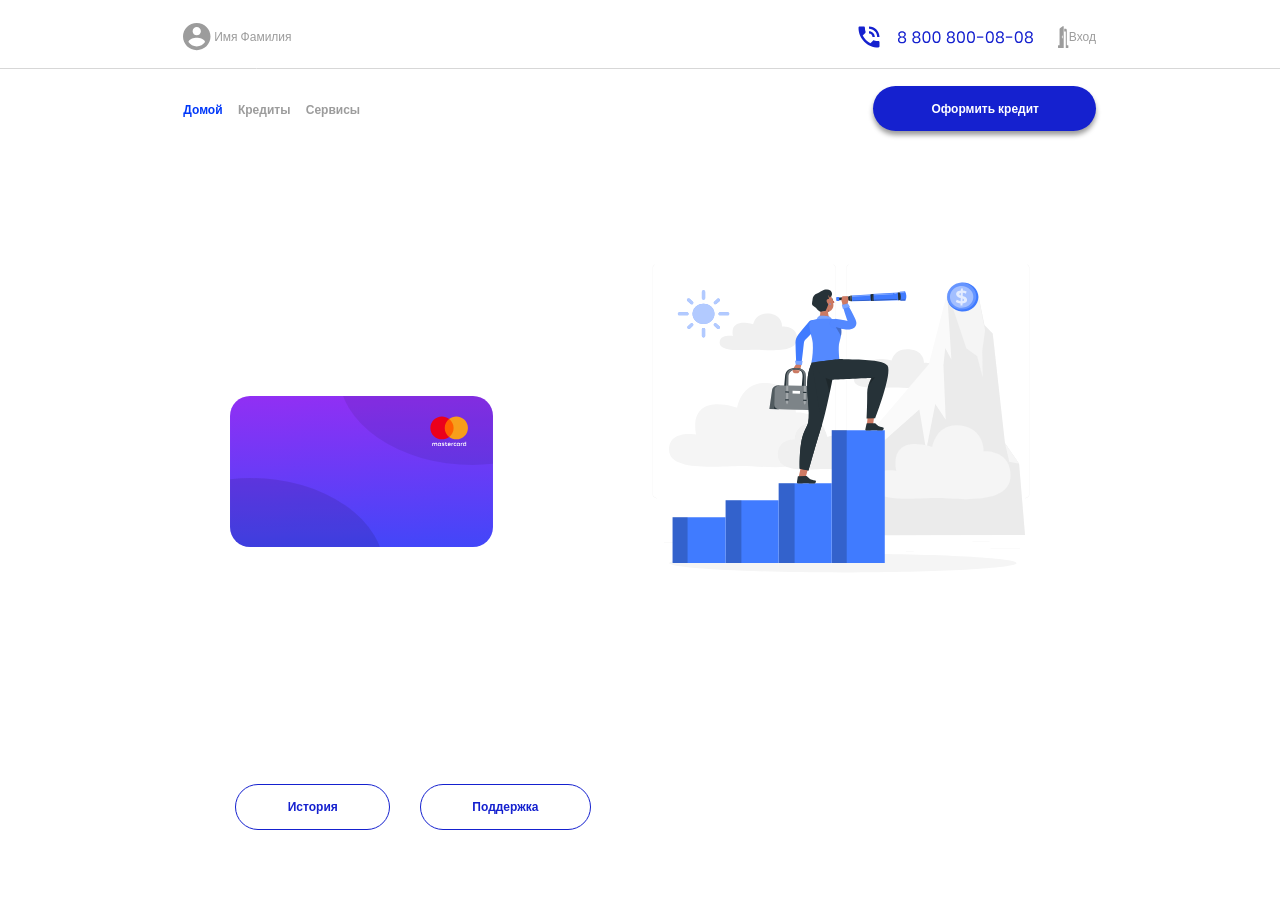
<file: index.html>
<!DOCTYPE html>
<html lang="en">
<head>
    <meta charset="UTF-8">
    <meta name="viewport" content="width=device-width, initial-scale=1.0">
    <title>Домой</title>
    <link rel="stylesheet" href="style.css"> 
    <link rel="shortcut icon" href="images/favicon.svg" type="image/x-icon">
    <link rel="preconnect" href="https://fonts.googleapis.com">
    <link rel="preconnect" href="https://fonts.gstatic.com" crossorigin>
    <link href="https://fonts.googleapis.com/css2?family=Poppins:ital,wght@0,100;0,200;0,300;0,400;0,500;0,600;0,700;0,800;0,900;1,100;1,200;1,300;1,400;1,500;1,600;1,700;1,800;1,900&display=swap" rel="stylesheet">
    <link href="https://fonts.googleapis.com/css2?family=ABeeZee:ital@0;1&display=swap" rel="stylesheet">
</head>
<body>

    <header class="header">

        <div class="header-top">
            <div class= "header-top__container">
                <nav class="header-top__nav">
                    <div class="user-info">
                        <img src="images/Acc.svg" alt="">
                        <span class="user-name">Имя Фамилия</span>
                    </div>
                    <ul class="header-top__list">
                        <img src="images/Contact.svg" alt="">
                        <div class="login">
                            <img src="images/Vector.svg" alt="">
                            <button type="button" class="auth-button">Вход</button>
                        </div>
                    </ul>
                </nav>
            </div>
        </div>

        <div class="line">
            <div class= "line__container">
                <nav class="line__nav">
                    <img src="images/Line 1.svg" alt="">
                </nav>
            </div>        
        </div>

        <div class="header-bottom">
            <div class= "header-bottom__container">
                <nav class="header-bottom__nav">
                    <ul class="header-bottom__list">
                        <li class="header-bottom__list-item">
                            <a class="header-bottom__list-link active" href="/">Домой</a>
                        </li>
                        <li class="header-bottom__list-item">
                            <a class="header-bottom__list-link" href="credit.html">Кредиты</a>
                        </li>
                        <li class="header-bottom__list-item">
                            <a class="header-bottom__list-link" href="services.html">Сервисы</a>
                        </li>
                    </ul>
                    <a class="header__button" href="credit.html">Оформить кредит</a>
                </nav>
            </div>
        </div>
    </header>

    <main>
        <section class="hero">
            <div class="hero__container">
                <div class="hero__content">
                    <div class="hero__card" id="cardContainer">
                        <div class="card-background">
                            <img src="images/Card 1.svg" alt="Card background" class="card-bg-image">
                        </div>
                        <div class="card-details" id="cardDetails">
                            <div class="card-balance">
                                <span class="card-label">Баланс</span>
                                <span class="card-balance-amount" id="cardBalance"></span>
                            </div>
                            <div class="card-number">
                                <span class="card-number-value" id="cardNumber"></span>
                                <span class="card-expiry-value" id="cardExpiry"></span>
                            </div>
                        </div>
                    </div>
                    <div class="hero__buttons">
                        <a class="hero__button" href="/">История</a>
                        <a class="hero__button" href="/">Поддержка</a>
                    </div>
                </div>
            </div>

            <img class="hero__image" src="images/Business.svg" alt="">
        
        </section>
    </main>
    <div id="loginModal" class="login-modal">
        <div class="login-modal-content">
            <div class="login-modal-header">
                <h3>Вход в личный кабинет</h3>
                <span class="close-modal">&times;</span>
            </div>
            
            <form id="loginForm">
                <div class="form-group">
                    <label for="loginInput">Логин</label>
                    <input type="text" id="loginInput" placeholder="Введите логин" required>
                </div>
                
                <div class="form-group">
                    <label for="passwordInput">Пароль</label>
                    <input type="password" id="passwordInput" placeholder="Введите пароль" required>
                </div>
                
                <button type="submit" class="login-submit-btn">Войти</button>
            </form>
        </div>
    </div>   
    <script src="index.js"></script>
</body>
</html>
</file>
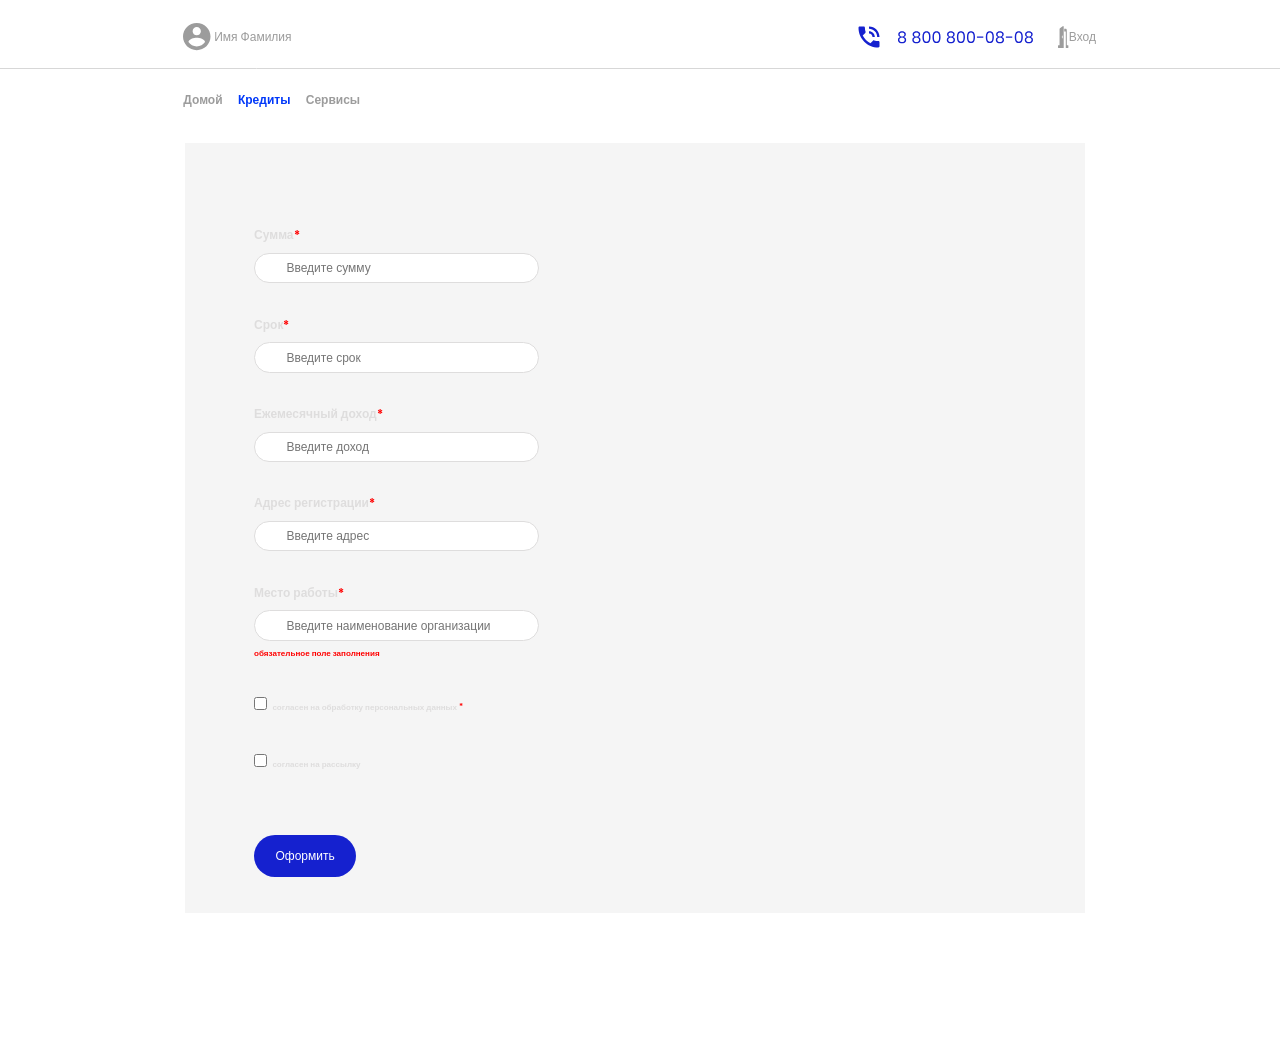
<file: credit.html>
<!DOCTYPE html>
<html lang="en">
<head>
    <meta charset="UTF-8">
    <meta name="viewport" content="width=device-width, initial-scale=1.0">
    <title>Кредиты</title>
    <link rel="stylesheet" href="credit_style.css"> 
    <link rel="shortcut icon" href="images/favicon.svg" type="image/x-icon">
    <link rel="preconnect" href="https://fonts.googleapis.com">
    <link rel="preconnect" href="https://fonts.gstatic.com" crossorigin>
    <link href="https://fonts.googleapis.com/css2?family=Poppins:ital,wght@0,100;0,200;0,300;0,400;0,500;0,600;0,700;0,800;0,900;1,100;1,200;1,300;1,400;1,500;1,600;1,700;1,800;1,900&display=swap" rel="stylesheet">
</head>
<body>
    <header class="header">

        <div class="header-top">
            <div class= "header-top__container">
                <nav class="header-top__nav">
                    <div class="user-info">
                        <img src="images/Acc.svg" alt="">
                        <span class="user-name">Имя Фамилия</span>
                    </div>
                    <ul class="header-top__list">
                        <img src="images/Contact.svg" alt="">
                        <div class="login">
                            <img src="images/Vector.svg" alt="">
                            <button type="button" class="auth-button">Вход</button>
                        </div>
                    </ul>
                </nav>
            </div>
        </div>

        <div class="line">
            <div class= "line__container">
                <nav class="line__nav">
                    <img src="images/Line 1.svg" alt="">
                </nav>
            </div>        
        </div>

        <div class="header-bottom">
            <div class= "header-bottom__container">
                <nav class="header-bottom__nav">
                    <ul class="header-bottom__list">
                        <li class="header-bottom__list-item">
                            <a class="header-bottom__list-link " href="index.html">Домой</a>
                        </li>
                        <li class="header-bottom__list-item">
                            <a class="header-bottom__list-link active" href="/">Кредиты</a>
                        </li>
                        <li class="header-bottom__list-item">
                            <a class="header-bottom__list-link" href="services.html">Сервисы</a>
                        </li>
                    </ul>
                </nav>
            </div>
        </div>
    </header>

    <main>
        <div class="background">
            <form class="credit-form">
                <div class="forms">
                    <p>Сумма</p>
                    <input type="text" placeholder="Введите сумму">
                    <p>Срок</p>
                    <input type="text" placeholder="Введите срок">
                    <p>Ежемесячный доход</p>
                    <input type="text" placeholder="Введите доход">
                    <p>Адрес регистрации</p>
                    <input type="text" placeholder="Введите адрес">
                    <p>Место работы</p>
                    <input type="text" placeholder="Введите наименование организации">
                </div>
                <div class="discription">
                    <p>обязательное поле заполнения</p>
                </div>
                <div class="agreements">
                    <label>
                    <input type="checkbox"> 
                    согласен на обработку персональных данных
                    </label>
                    <br>
                    <label>
                    <input type="checkbox"> 
                    согласен на рассылку
                    </label>
                </div>
            </form>
                <button type="submit" class="credit-button">
                    Оформить
                </button>
        </div>
    
        <div id="modal" class="modal">
            <div class="modal-content">
                <div class="modal-inner">
                    <img src="images/Operation_ok.svg" class="modal-icon">
                    <div class="modal-text-wrapper">
                        <p class="modal-title">Заявка оформлена</p>
                        <p class="modal-title">Банк рассмотрит заявление в течение 1 рабочего дня</p>
                    </div>
                </div>
            </div>
        </div>
    </main>
    <div id="loginModal" class="login-modal">
        <div class="login-modal-content">
            <div class="login-modal-header">
                <h3>Вход в личный кабинет</h3>
                <span class="close-modal">&times;</span>
            </div>
            
            <form id="loginForm">
                <div class="form-group">
                    <label for="loginInput">Логин</label>
                    <input type="text" id="loginInput" placeholder="Введите логин" required>
                </div>
                
                <div class="form-group">
                    <label for="passwordInput">Пароль</label>
                    <input type="password" id="passwordInput" placeholder="Введите пароль" required>
                </div>
                
                <button type="submit" class="login-submit-btn">Войти</button>
            </form>
        </div>
    </div> 
    <script src="index.js"></script>   
    <script src="credit.js"></script>
</body>
</html>
</file>
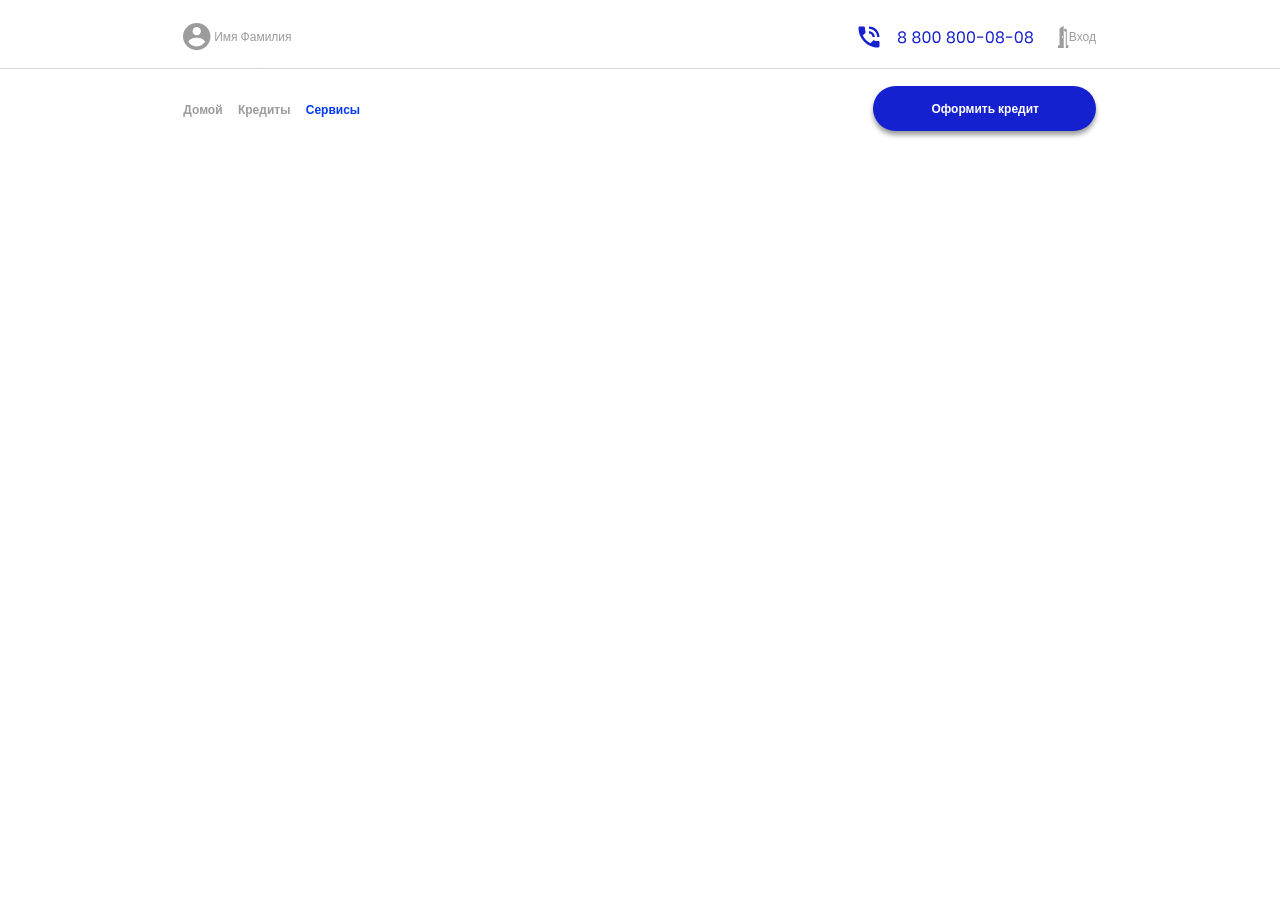
<file: services.html>
<!DOCTYPE html>
<html lang="en">
<head>
    <meta charset="UTF-8">
    <meta name="viewport" content="width=device-width, initial-scale=1.0">
    <title>Сервисы</title>
    <link rel="stylesheet" href="services_style.css"> 
    <link rel="shortcut icon" href="images/favicon.svg" type="image/x-icon">
    <link rel="preconnect" href="https://fonts.googleapis.com">
    <link rel="preconnect" href="https://fonts.gstatic.com" crossorigin>
    <link href="https://fonts.googleapis.com/css2?family=Poppins:ital,wght@0,100;0,200;0,300;0,400;0,500;0,600;0,700;0,800;0,900;1,100;1,200;1,300;1,400;1,500;1,600;1,700;1,800;1,900&display=swap" rel="stylesheet">
</head>
<body>
   <header class="header">

        <div class="header-top">
            <div class= "header-top__container">
                <nav class="header-top__nav">
                    <div class="user-info">
                        <img src="images/Acc.svg" alt="">
                        <span class="user-name">Имя Фамилия</span>
                    </div>
                    <ul class="header-top__list">
                        <img src="images/Contact.svg" alt="">
                        <div class="login">
                            <img src="images/Vector.svg" alt="">
                            <button type="button" class="auth-button">Вход</button>
                        </div>
                    </ul>
                </nav>
            </div>
        </div>

        <div class="line">
            <div class= "line__container">
                <nav class="line__nav">
                    <img src="images/Line 1.svg" alt="">
                </nav>
            </div>        
        </div>

        <div class="header-bottom">
            <div class= "header-bottom__container">
                <nav class="header-bottom__nav">
                    <ul class="header-bottom__list">
                        <li class="header-bottom__list-item">
                            <a class="header-bottom__list-link " href="index.html">Домой</a>
                        </li>
                        <li class="header-bottom__list-item">
                            <a class="header-bottom__list-link" href="credit.html">Кредиты</a>
                        </li>
                        <li class="header-bottom__list-item">
                            <a class="header-bottom__list-link active" href="/">Сервисы</a>
                        </li>
                    </ul>
                    <a class="header__button" href="credit.html">Оформить кредит</a>
                </nav>
            </div>
        </div>
    </header>
    <div id="loginModal" class="login-modal">
        <div class="login-modal-content">
            <div class="login-modal-header">
                <h3>Вход в личный кабинет</h3>
                <span class="close-modal">&times;</span>
            </div>
            
            <form id="loginForm">
                <div class="form-group">
                    <label for="loginInput">Логин</label>
                    <input type="text" id="loginInput" placeholder="Введите логин" required>
                </div>
                
                <div class="form-group">
                    <label for="passwordInput">Пароль</label>
                    <input type="password" id="passwordInput" placeholder="Введите пароль" required>
                </div>
                
                <button type="submit" class="login-submit-btn">Войти</button>
            </form>
        </div>
    </div> 
    <script src="index.js"></script>   
</body>
</html>
</file>
<file: style.css>
* {
    margin: 0;
    padding: 0;
    box-sizing: border-box;
}

body{
    font-family: "Poppins", sans-serif;
    min-height: 100vh;
}

.header{
    position: fixed;
    width: 100%;
    background: white;
    z-index: 999;
    top: 0;
}

.header-top{
    padding-top: 2.59vh;        /* 26.72px / 1034px * 100 = 2.59vh */
    padding-left: 14.32vw;      /* 275px / 1920px * 100 = 14.32vw */
    padding-right: 14.38vw;     /* 276px / 1920px * 100 = 14.38vw */
}

.header-top__container{
    max-width: 1352px;
    margin-inline: auto;
}
.user-info{
    display: flex;
    justify-content: space-between;
    align-items: center;
    gap: 0.23vw;
}
.user-name{
    color: #9C9C9C;
    font-size: clamp(12px, 0.83vw, 16px);
}
.user-name.authorized{
    color: #0138F9;
    font-weight: 600;
}

.header-top__nav{
    display: flex;
    justify-content: space-between;
    align-items: center;
}

.header-top__list{
    display: flex;
    gap: 1.2vw;                /* 23px / 1920px * 100 = 1.2vw */
}
.login{
    display: flex;
    justify-content: space-between;
    align-items: center;
}
.auth-button{
    color: #9C9C9C;
    font-size: clamp(12px, 0.83vw, 16px);
    background: none;
    border: none;
    white-space: nowrap;
    cursor: pointer;
    
}

.line{
    padding-top: 1.81vh;        /* 18.72px / 1034px * 100 = 1.81vh */
}

.line__container{
    max-width: 1352px;
    margin-inline: auto;
}

.line__nav{
    display: flex;
}

.header-bottom{
    padding-top: 1.96vh;        /* 20.28px / 1034px * 100 = 1.96vh */
    padding-left: 14.32vw;      /* 275px / 1920px * 100 = 14.32vw */
    padding-right: 14.38vw;     /* 276px / 1920px * 100 = 14.38vw */
    padding-bottom: 0.97vh;
}

.header-bottom__container{
    max-width: 1369px;
    margin-inline: auto;
}

.header-bottom__nav{
    display: flex;
    justify-content: space-between;
    align-items: center;
}

.header-bottom__list{
    display: flex;
    list-style: none;
    gap: 1.2vw;                /* 23px / 1920px * 100 = 1.2vw */
}

.header-bottom__list-link{
    font-family: "Poppins", sans-serif;
    font-weight: 600;
    font-size: clamp(12px, 0.83vw, 16px);  /* 16px / 1920px * 100 = 0.83vw */
    color: #9C9C9C;
}

.header-bottom__list-link.active{
    color: #0138F9;
    transition: color 0.3s;
}

.header-bottom__list-link:hover{
    color:#0138F9;
}

a {
    text-decoration: none;
}

.header__button{
    font-weight: 600;
    color: white;
    padding-left: 4.54vw;       /* 87.14px / 1920px * 100 = 4.54vw */
    padding-right: 4.45vw;      /* 85.36px / 1920px * 100 = 4.45vw */
    padding-top: 1.54vh;        /* 15.88px / 1034px * 100 = 1.54vh */
    padding-bottom: 1.47vh;     /* 15.25px / 1034px * 100 = 1.47vh */
    background-color: #1521CF;
    border-radius: 64px;
    transition: 0.3s;
    box-shadow: 0px 4px 5px #9C9C9C;
    white-space: nowrap;
    font-size: clamp(12px, 0.83vw, 16px);
}

.header__button:hover{
    opacity: 70%;
    box-shadow: 0px 6px 15px #9C9C9C;
}

.hero{
    padding-block: 10.25vh;     /* 106px / 1034px * 100 = 10.25vh */
}

.hero__container{
    
    position: relative;
    min-height: 60vh;
}

.hero__card {
    position: relative;
    padding-top: 33.75vh;
    padding-left: 17.97vw;
    padding-right: 61.46vw;
}

.card-background {
    position: relative;
}

.card-bg-image {
    width: 100%;
    height: auto;
    display: block;
}

.card-details {
    position: absolute;
    top: 0;
    left: 0;
    width: 100%;
    height: 100%;
    display: none;
    flex-direction: column;
    justify-content: center;
    padding-top: 33.75vh;
    padding-left: 19.95vw;
    color: white;
    z-index: 10;
}

.card-label {
    display: block;
    font-family: "ABeeZee", sans-serif;
    font-size: 0.73vw;
    opacity: 0.54;
    font-style: italic;
}

.card-balance-amount {
    padding-top: 1.1vh;
    font-family: "ABeeZee", sans-serif;
    font-size: 1.46vw;
    font-weight: 500;
    display: block;
    font-style: italic;
}

.card-number {
    display: flex;
    padding-top: 8.2vh;
    gap: 5.52vw;
}

.card-number-value {
    
    font-size: 0.73vw;
    font-family: "ABeeZee", sans-serif;
    font-style: italic;
    opacity: 0.9;
    letter-spacing: 0.03vw;
}

.card-expiry-value {
    font-size:  0.73vw;
    font-family: "ABeeZee", sans-serif;
    font-style: italic;
    letter-spacing: 0.03vw;
    
}

.card-details {
    animation: fadeInUp 0.5s ease;
}

@keyframes fadeInUp {
    from {
        opacity: 0;
        transform: translateY(40px);
    }
    to {
        opacity: 1;
        transform: translateY(0);
    }
}

.hero__image{
    position: absolute;
    top: 24.18vh;              
    right: 16.77vw;            /* 322px / 1920px * 100 = 16.77vw */
    max-width: 35%;
    height: auto;
}

.hero__buttons{
    display: flex;
    list-style: none;
    gap: 2.34vw;               /* 45px / 1920px * 100 = 2.34vw */
    padding-left: 18.39vw;      /* 353px / 1920px * 100 = 18.39vw */
    padding-top: 26.31vh;       /* 272px / 1034px * 100 = 26.31vh */
    flex-wrap: wrap;
}

.hero__button{
    font-weight: 600;
    color: #1521CF;
    border: 1px solid #1521CF;
    padding: 1.45vh 4.01vw;    /* 15px/1034px=1.45vh, 77px/1920px=4.01vw */
    border-radius: 64px;
    transition: 0.5s;
    font-size: clamp(12px, 0.83vw, 16px);
    white-space: nowrap;
}

.hero__button:hover{
    opacity: 40%;
}

.login-modal {
    display: none;
    position: fixed;
    top: 0;
    left: 0;
    width: 100%;
    height: 100%;
    background-color: rgba(0, 0, 0, 0.5);
    z-index: 1000;
    justify-content: center;
    align-items: center;
}

.login-modal.show {
    display: flex;
}

.login-modal-content {
    background: white;
    border-radius: 24px;
    width: 90%;
    max-width: 400px;
    padding: 32px;
    position: relative;
}

.login-modal-header {
    display: flex;
    justify-content: space-between;
    align-items: center;
    margin-bottom: 24px;
}

.login-modal-header h3 {
    font-size: 22px;
    font-weight: 600;
    color: #1521CF;
    margin: 0;
}

.close-modal {
    font-size: 28px;
    font-weight: 300;
    color: #9C9C9C;
    cursor: pointer;
    transition: color 0.3s;
    line-height: 1;
}

.close-modal:hover {
    color: #1521CF;
}

.form-group {
    margin-bottom: 20px;
}

.form-group label {
    display: block;
    font-size: 14px;
    font-weight: 500;
    color: #333;
    margin-bottom: 8px;
}

.form-group input {
    width: 100%;
    padding: 12px 16px;
    border: 1px solid #DEDDDD;
    border-radius: 12px;
    font-family: "Poppins", sans-serif;
    font-size: 14px;
    transition: border-color 0.3s;
    outline: none;
}

.form-group input:focus {
    border-color: #1521CF;
}

.checkbox-group {
    margin-bottom: 24px;
}

.checkbox-group label {
    display: flex;
    align-items: center;
    gap: 8px;
    cursor: pointer;
    margin-bottom: 0;
}

.checkbox-group input[type="checkbox"] {
    width: 16px;
    height: 16px;
    cursor: pointer;
}

.login-submit-btn {
    width: 100%;
    background: #1521CF;
    color: white;
    border: none;
    padding: 12px;
    border-radius: 12px;
    font-family: "Poppins", sans-serif;
    font-weight: 600;
    font-size: 15px;
    cursor: pointer;
    transition: background 0.3s;
}

.login-submit-btn:hover {
    background: #0f19a3;
}
</file>
<file: credit_style.css>
* {
    margin: 0;
    padding: 0;
    box-sizing: border-box;
}

body{
    font-family: "Poppins", sans-serif;
    color: #DEDDDD;
    font-weight: 600;
    min-height: 100vh;
}

.header{
    position: fixed;
    width: 100%;
    background: white;
    z-index: 999;
    top: 0;
}

.header-top{
    padding-top: 2.59vh;        /* 26.72px / 1034px * 100 = 2.59vh */
    padding-left: 14.32vw;      /* 275px / 1920px * 100 = 14.32vw */
    padding-right: 14.38vw;     /* 276px / 1920px * 100 = 14.38vw */
}

.header-top__container{
    max-width: 1352px;
    margin-inline: auto;
}

.user-info{
    display: flex;
    justify-content: space-between;
    align-items: center;
    gap: 0.23vw;
}
.user-name{
    color: #9C9C9C;
    font-size: clamp(12px, 0.83vw, 16px);
    font-weight: 500;
}
.user-name.authorized{
    color: #0138F9;
    font-weight: 600;
}

.header-top__nav{
    display: flex;
    justify-content: space-between;
    align-items: center;
}

.header-top__list{
    display: flex;
    gap: 1.2vw;                /* 23px / 1920px * 100 = 1.2vw */
}

.login{
    display: flex;
    justify-content: space-between;
    align-items: center;
}
.auth-button{
    color: #9C9C9C;
    font-size: clamp(12px, 0.83vw, 16px);
    background: none;
    border: none;
    white-space: nowrap;
    cursor: pointer;
    
}

.line{
    padding-top: 1.81vh;        /* 18.72px / 1034px * 100 = 1.81vh */
}

.line__container{
    max-width: 1352px;
    margin-inline: auto;
}

.line__nav{
    display: flex;
}

.header-bottom{
    padding-top: 1.96vh;        /* 20.28px / 1034px * 100 = 1.96vh */
    padding-left: 14.32vw;      /* 275px / 1920px * 100 = 14.32vw */
    padding-right: 14.38vw;     /* 276px / 1920px * 100 = 14.38vw */
    padding-bottom: 0.97 vh;
    padding-bottom: 0.97vh;
}

.header-bottom__container{
    max-width: 1369px;
    margin-inline: auto;
}

.header-bottom__nav{
    display: flex;
    justify-content: space-between;
    align-items: center;
}

.header-bottom__list{
    display: flex;
    list-style: none;
    gap: 1.2vw;                /* 23px / 1920px * 100 = 1.2vw */
}

.header-bottom__list-link{
    font-family: "Poppins", sans-serif;
    font-weight: 600;
    font-size: clamp(12px, 0.83vw, 16px);  /* 16px / 1920px * 100 = 0.83vw */
    color: #9C9C9C;
}

.header-bottom__list-link.active{
    color: #0138F9;
    transition: color 0.3s;
}

.header-bottom__list-link:hover{
    color:#0138F9;
}

a {
    text-decoration: none;
}

.background{
    position: relative;
    width: 70.36vw;      /* 1351px / 1920px * 100 = 70.36vw */
    margin-top: 15.86vh;
    margin-left: 14.43vw;  /* 277px / 1920px * 100 = 14.43vw */
    margin-right: 15.21vw; /* 292px / 1920px * 100 = 15.21vw */
    padding-bottom: 3.97vh;
    background-color: #F5F5F5;
}

.forms {
    padding-top: 5.71vh;
    padding-left:5.42vw;
    display: flex;
    flex-direction: column;
    justify-content: center;
}

.forms input {
    width: 22.29vw;      
    height: 3.38vh;      
    padding: 0 2.45vw;   
    border-radius: 3.33vw; 
    border: 1px solid #DEDDDD;
    font-size: clamp(12px, 0.83vw, 16px);
    color: #DEDDDD;
    outline: none;
    transition: border-color 0.3s;
}

.forms p {
    margin-bottom: 0.97vh; 
    margin-top: 3.58vh;
    font-size: clamp(12px, 0.83vw, 15px);
}

.forms p::after {
    content: "*";
    color: #FF0000;
}

.discription p {
    margin-left:5.42vw;
    color: #FF0000;
    font-size: clamp(8px, 0.63vw, 10px); 
    margin-top: 0.77vh;
    margin-bottom: 4.16vh; 
}

.agreements {
    margin-left:5.42vw;
    display: flex;
    flex-direction: column;
    gap: 0.8vh;
}

.agreements label{
    font-size: clamp(8px, 0.63vw, 10px);
}

.agreements input[type="checkbox"] {
    margin-right: 0.26vw;
    width: auto;
    height: auto;
    transform: scale(1);
}

.agreements label:first-child::after {
    content: "*";
    color: #FF0000;
}

.credit-button {
    background-color: #1521CF;
    color: white;
    border: none;
    padding-left: 1.67vw;       
    padding-right: 1.67vw;     
    padding-top: 1.55vh;        
    padding-bottom: 1.55vh;     
    border-radius: 3.33vw; 
    font-size: clamp(12px, 0.83vw, 16px);
    margin-top: 7.16vh; 
    margin-left:5.42vw;
    transition: opacity 0.3s;
}

button:hover {
    opacity: 70%;
}

.modal {
    position: fixed;
    top: 0;
    left: 0;
    width: 100vw;
    height: 100vh;
    display: flex;
    justify-content: center;
    align-items: center;
    z-index: 1000;
    opacity: 0;
    visibility: hidden;
    transition: opacity 0.5s ease, visibility 0.5s ease;
}

.modal.show {
    opacity: 1;
    visibility: visible;
}

.modal-content {
    margin-left: 36.25vw;
    margin-right: 31.41vw;
    position: relative;
    display: flex;
    align-items: center;
    background: white;
    border-radius: 3.33vw;
    border: 1px solid #1521CF;
}

.modal-inner {
    display: flex;
    align-items: center;
    gap: 1.51vw; 
    padding-left: 2.45vw;
    padding-top: 6.96vh; 
    padding-right: 4.27vw;
    padding-bottom: 6.67vh;
}

.modal-text-wrapper {
    flex: 1;
    max-width: 19.38vw;
}

.modal-title {
    color: #1521CF;
    font-family: "Poppins", sans-serif;
    font-weight: 600;
    font-size: clamp(12px, 0.83vw, 15px);
}

.login-modal {
    display: none;
    position: fixed;
    top: 0;
    left: 0;
    width: 100%;
    height: 100%;
    background-color: rgba(0, 0, 0, 0.5);
    z-index: 1000;
    justify-content: center;
    align-items: center;
}

.login-modal.show {
    display: flex;
}

.login-modal-content {
    background: white;
    border-radius: 24px;
    width: 90%;
    max-width: 400px;
    padding: 32px;
    position: relative;
}

.login-modal-header {
    display: flex;
    justify-content: space-between;
    align-items: center;
    margin-bottom: 24px;
}

.login-modal-header h3 {
    font-size: 22px;
    font-weight: 600;
    color: #1521CF;
    margin: 0;
}

.close-modal {
    font-size: 28px;
    font-weight: 300;
    color: #9C9C9C;
    cursor: pointer;
    transition: color 0.3s;
    line-height: 1;
}

.close-modal:hover {
    color: #1521CF;
}

.form-group {
    margin-bottom: 20px;
}

.form-group label {
    display: block;
    font-size: 14px;
    font-weight: 500;
    color: #333;
    margin-bottom: 8px;
}

.form-group input {
    width: 100%;
    padding: 12px 16px;
    border: 1px solid #DEDDDD;
    border-radius: 12px;
    font-family: "Poppins", sans-serif;
    font-size: 14px;
    transition: border-color 0.3s;
    outline: none;
}

.form-group input:focus {
    border-color: #1521CF;
}

.login-submit-btn {
    width: 100%;
    background: #1521CF;
    color: white;
    border: none;
    padding: 12px;
    border-radius: 12px;
    font-family: "Poppins", sans-serif;
    font-weight: 600;
    font-size: 15px;
    cursor: pointer;
    transition: background 0.3s;
}

.login-submit-btn:hover {
    background: #0f19a3;
}
</file>
<file: services_style.css>
* {
    margin: 0;
    padding: 0;
    box-sizing: border-box;
}

body{
    font-family: "Poppins", sans-serif;
    min-height: 100vh;
}

.header{
    position: fixed;
    width: 100%;
    background: white;
    z-index: 999;
    top: 0;
}

.header-top{
    padding-top: 2.59vh;        /* 26.72px / 1034px * 100 = 2.59vh */
    padding-left: 14.32vw;      /* 275px / 1920px * 100 = 14.32vw */
    padding-right: 14.38vw;     /* 276px / 1920px * 100 = 14.38vw */
}

.header-top__container{
    max-width: 1352px;
    margin-inline: auto;
}

.user-info{
    display: flex;
    justify-content: space-between;
    align-items: center;
    gap: 0.23vw;
}
.user-name{
    color: #9C9C9C;
    font-size: clamp(12px, 0.83vw, 16px);
}
.user-name.authorized{
    color: #0138F9;
    font-weight: 600;
}

.header-top__nav{
    display: flex;
    justify-content: space-between;
    align-items: center;
}

.header-top__list{
    display: flex;
    gap: 1.2vw;                /* 23px / 1920px * 100 = 1.2vw */
}

.login{
    display: flex;
    justify-content: space-between;
    align-items: center;
}
.auth-button{
    color: #9C9C9C;
    font-size: clamp(12px, 0.83vw, 16px);
    background: none;
    border: none;
    white-space: nowrap;
    cursor: pointer;
    
}

.line{
    padding-top: 1.81vh;        /* 18.72px / 1034px * 100 = 1.81vh */
}

.line__container{
    max-width: 1352px;
    margin-inline: auto;
}

.line__nav{
    display: flex;
}

.header-bottom{
    padding-top: 1.96vh;        /* 20.28px / 1034px * 100 = 1.96vh */
    padding-left: 14.32vw;      /* 275px / 1920px * 100 = 14.32vw */
    padding-right: 14.38vw;     /* 276px / 1920px * 100 = 14.38vw */
    padding-bottom: 0.97vh;
}

.header-bottom__container{
    max-width: 1369px;
    margin-inline: auto;
}

.header-bottom__nav{
    display: flex;
    justify-content: space-between;
    align-items: center;
}

.header-bottom__list{
    display: flex;
    list-style: none;
    gap: 1.2vw;                /* 23px / 1920px * 100 = 1.2vw */
}

.header-bottom__list-link{
    font-family: "Poppins", sans-serif;
    font-weight: 600;
    font-size: clamp(12px, 0.83vw, 16px);  /* 16px / 1920px * 100 = 0.83vw */
    color: #9C9C9C;
}

.header-bottom__list-link.active{
    color: #0138F9;
    transition: color 0.3s;
}

.header-bottom__list-link:hover{
    color:#0138F9;
}

a {
    text-decoration: none;
}

.header__button{
    font-weight: 600;
    color: white;
    padding-left: 4.54vw;       /* 87.14px / 1920px * 100 = 4.54vw */
    padding-right: 4.45vw;      /* 85.36px / 1920px * 100 = 4.45vw */
    padding-top: 1.54vh;        /* 15.88px / 1034px * 100 = 1.54vh */
    padding-bottom: 1.47vh;     /* 15.25px / 1034px * 100 = 1.47vh */
    background-color: #1521CF;
    border-radius: 64px;
    transition: 0.3s;
    box-shadow: 0px 4px 5px #9C9C9C;
    white-space: nowrap;
    font-size: clamp(12px, 0.83vw, 16px);
}

.header__button:hover{
    opacity: 70%;
    box-shadow: 0px 6px 15px #9C9C9C;
}

.login-modal {
    display: none;
    position: fixed;
    top: 0;
    left: 0;
    width: 100%;
    height: 100%;
    background-color: rgba(0, 0, 0, 0.5);
    z-index: 1000;
    justify-content: center;
    align-items: center;
}

.login-modal.show {
    display: flex;
}

.login-modal-content {
    background: white;
    border-radius: 24px;
    width: 90%;
    max-width: 400px;
    padding: 32px;
    position: relative;
}

.login-modal-header {
    display: flex;
    justify-content: space-between;
    align-items: center;
    margin-bottom: 24px;
}

.login-modal-header h3 {
    font-size: 22px;
    font-weight: 600;
    color: #1521CF;
    margin: 0;
}

.close-modal {
    font-size: 28px;
    font-weight: 300;
    color: #9C9C9C;
    cursor: pointer;
    transition: color 0.3s;
    line-height: 1;
}

.close-modal:hover {
    color: #1521CF;
}

.form-group {
    margin-bottom: 20px;
}

.form-group label {
    display: block;
    font-size: 14px;
    font-weight: 500;
    color: #333;
    margin-bottom: 8px;
}

.form-group input {
    width: 100%;
    padding: 12px 16px;
    border: 1px solid #DEDDDD;
    border-radius: 12px;
    font-family: "Poppins", sans-serif;
    font-size: 14px;
    transition: border-color 0.3s;
    outline: none;
}

.form-group input:focus {
    border-color: #1521CF;
}

.login-submit-btn {
    width: 100%;
    background: #1521CF;
    color: white;
    border: none;
    padding: 12px;
    border-radius: 12px;
    font-family: "Poppins", sans-serif;
    font-weight: 600;
    font-size: 15px;
    cursor: pointer;
    transition: background 0.3s;
}

.login-submit-btn:hover {
    background: #0f19a3;
}
</file>
